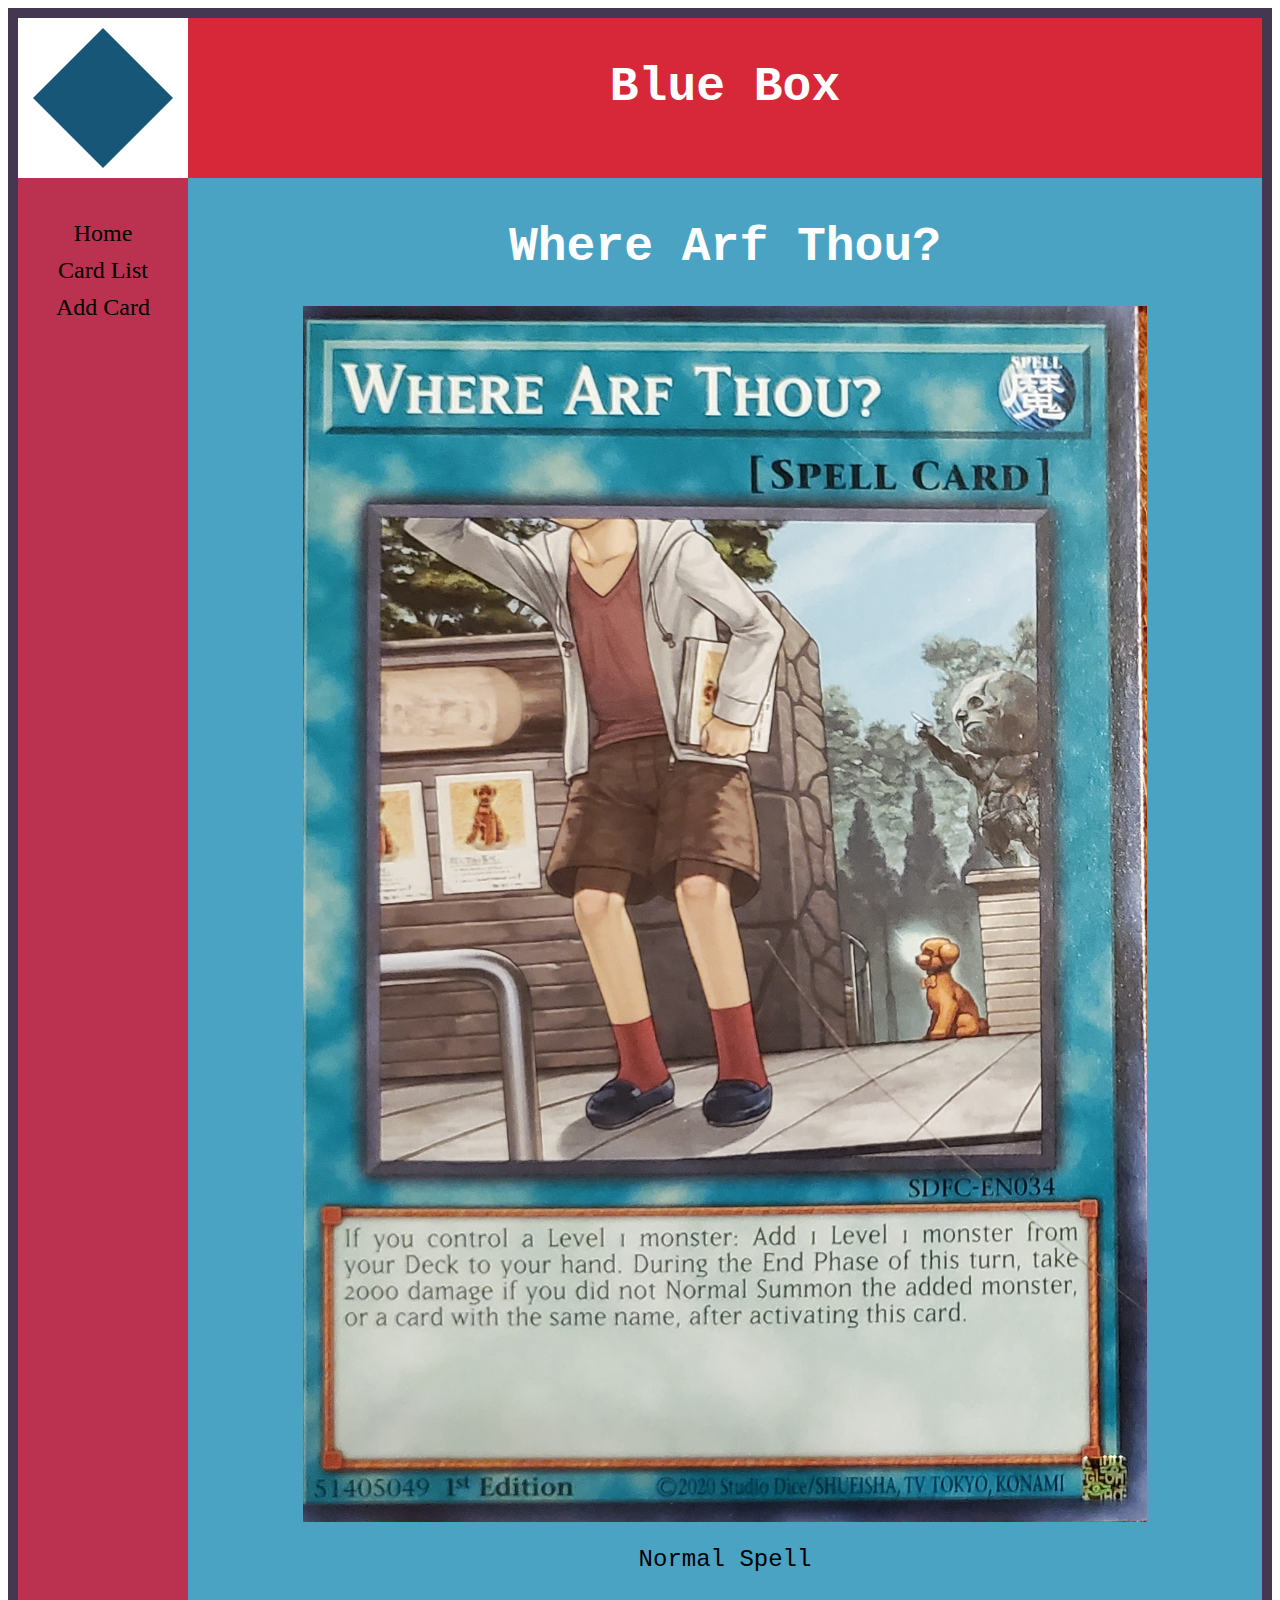
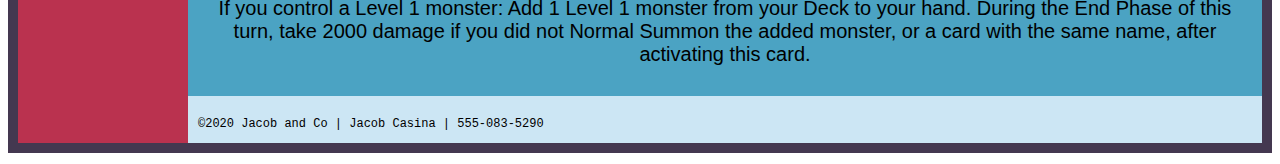
<file: page10.html>
<!DOCTYPE html>
<html>
  <head>
    <meta charset="utf-8">
    <meta name="viewport" content="width=device-width">
    <title>Where Arf Thou?</title>
    <link href="style.css" rel="stylesheet" type="text/css" />
    <link href="layout.css" rel="stylesheet" type="text/css" />
  </head>
  <body>
    <div class="wrapper">
    <div class="box logo">
      <div class="diamond centered"></div>
    </div>
    <header class="box header">
    <h1>Blue Box</h1>
    </header>
    <nav class="box nav">
      <br>
      <ul>
        <li><a href="index.html">Home</a></li>
        <li><a href="page1.html">Card List</a></li>
        <li><a href="page2.html">Add Card</a></li>
      </ul>
    </nav>
    <main class="box middle">
      <h1>Where Arf Thou?</h1>
      <img src="images/Thou.jpg" alt="Where Arf Thou? A man looking for his dog with lost posters on the wall. The dog however is standing behind the man.">
      <p class="p2">Normal Spell</p>
      <p>If you control a Level 1 monster: Add 1 Level 1 monster from your Deck to your hand. During the End Phase of this turn, take 2000 damage if you did not Normal Summon the added monster, or a card with the same name, after activating this card.</p>
    </main>
    <footer class="box footer"><p1>©2020 Jacob and Co | Jacob Casina | 555-083-5290</p1>
    </footer>
    </div>
    <script src="script.js"></script>
  </body>
</html>
</file>
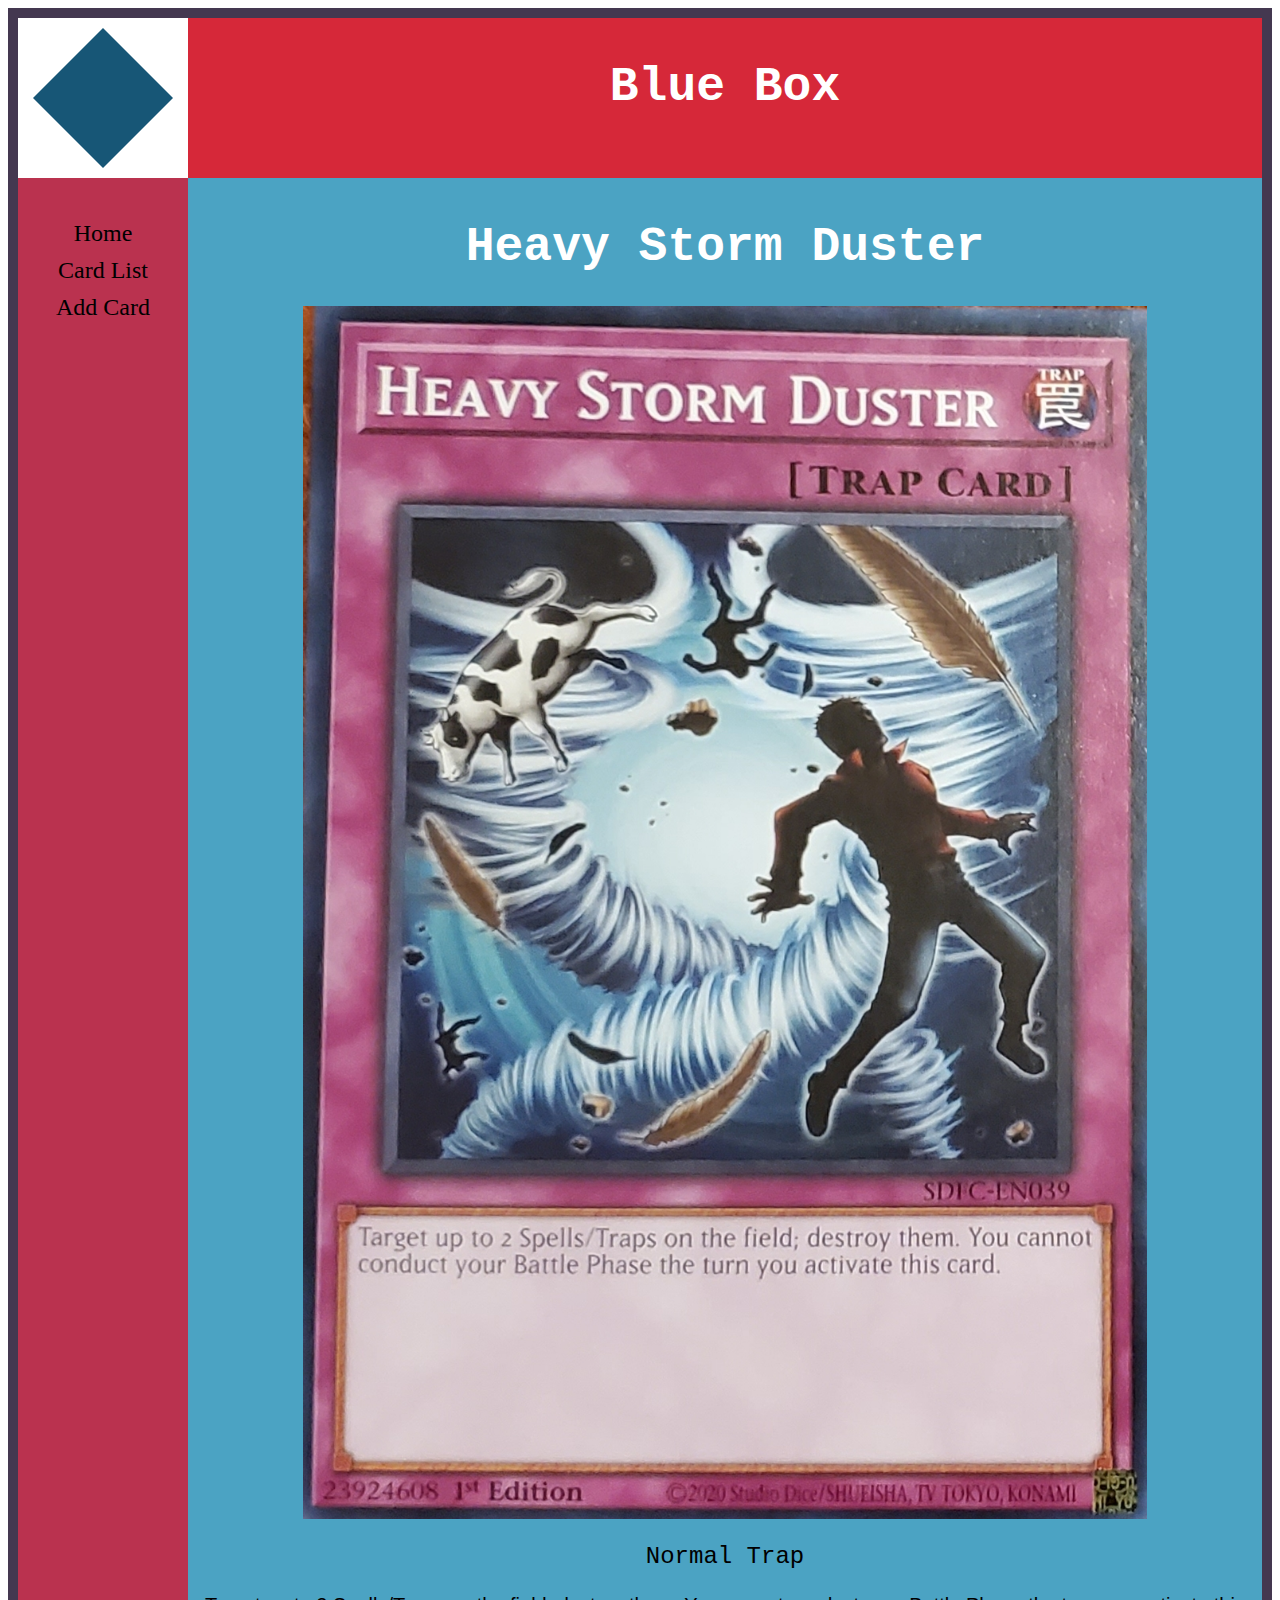
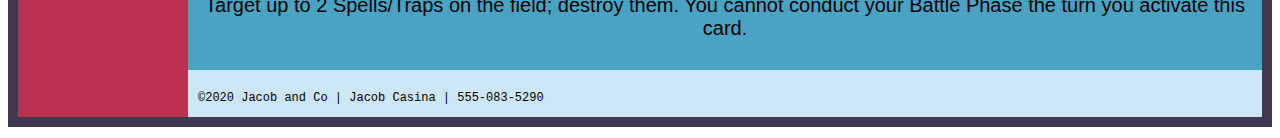
<file: page11.html>
<!DOCTYPE html>
<html>
  <head>
    <meta charset="utf-8">
    <meta name="viewport" content="width=device-width">
    <title>Heavy Storm Duster</title>
    <link href="style.css" rel="stylesheet" type="text/css" />
    <link href="layout.css" rel="stylesheet" type="text/css" />
  </head>
  <body>
    <div class="wrapper">
    <div class="box logo">
      <div class="diamond centered"></div>
    </div>
    <header class="box header">
    <h1>Blue Box</h1>
    </header>
    <nav class="box nav">
      <br>
      <ul>
        <li><a href="index.html">Home</a></li>
        <li><a href="page1.html">Card List</a></li>
        <li><a href="page2.html">Add Card</a></li>
      </ul>
    </nav>
    <main class="box middle">
      <h1>Heavy Storm Duster</h1>
      <img src="images/Storm.jpg" alt="Heavy Storm Duster, two tornados that are throwing around 3 people and a cow.">
      <p class="p2">Normal Trap</p>
      <p>Target up to 2 Spells/Traps on the field; destroy them. You cannot conduct your Battle Phase the turn you activate this card.</p>
    </main>
    <footer class="box footer"><p1>©2020 Jacob and Co | Jacob Casina | 555-083-5290</p1>
    </footer>
    </div>
    <script src="script.js"></script>
  </body>
</html>
</file>
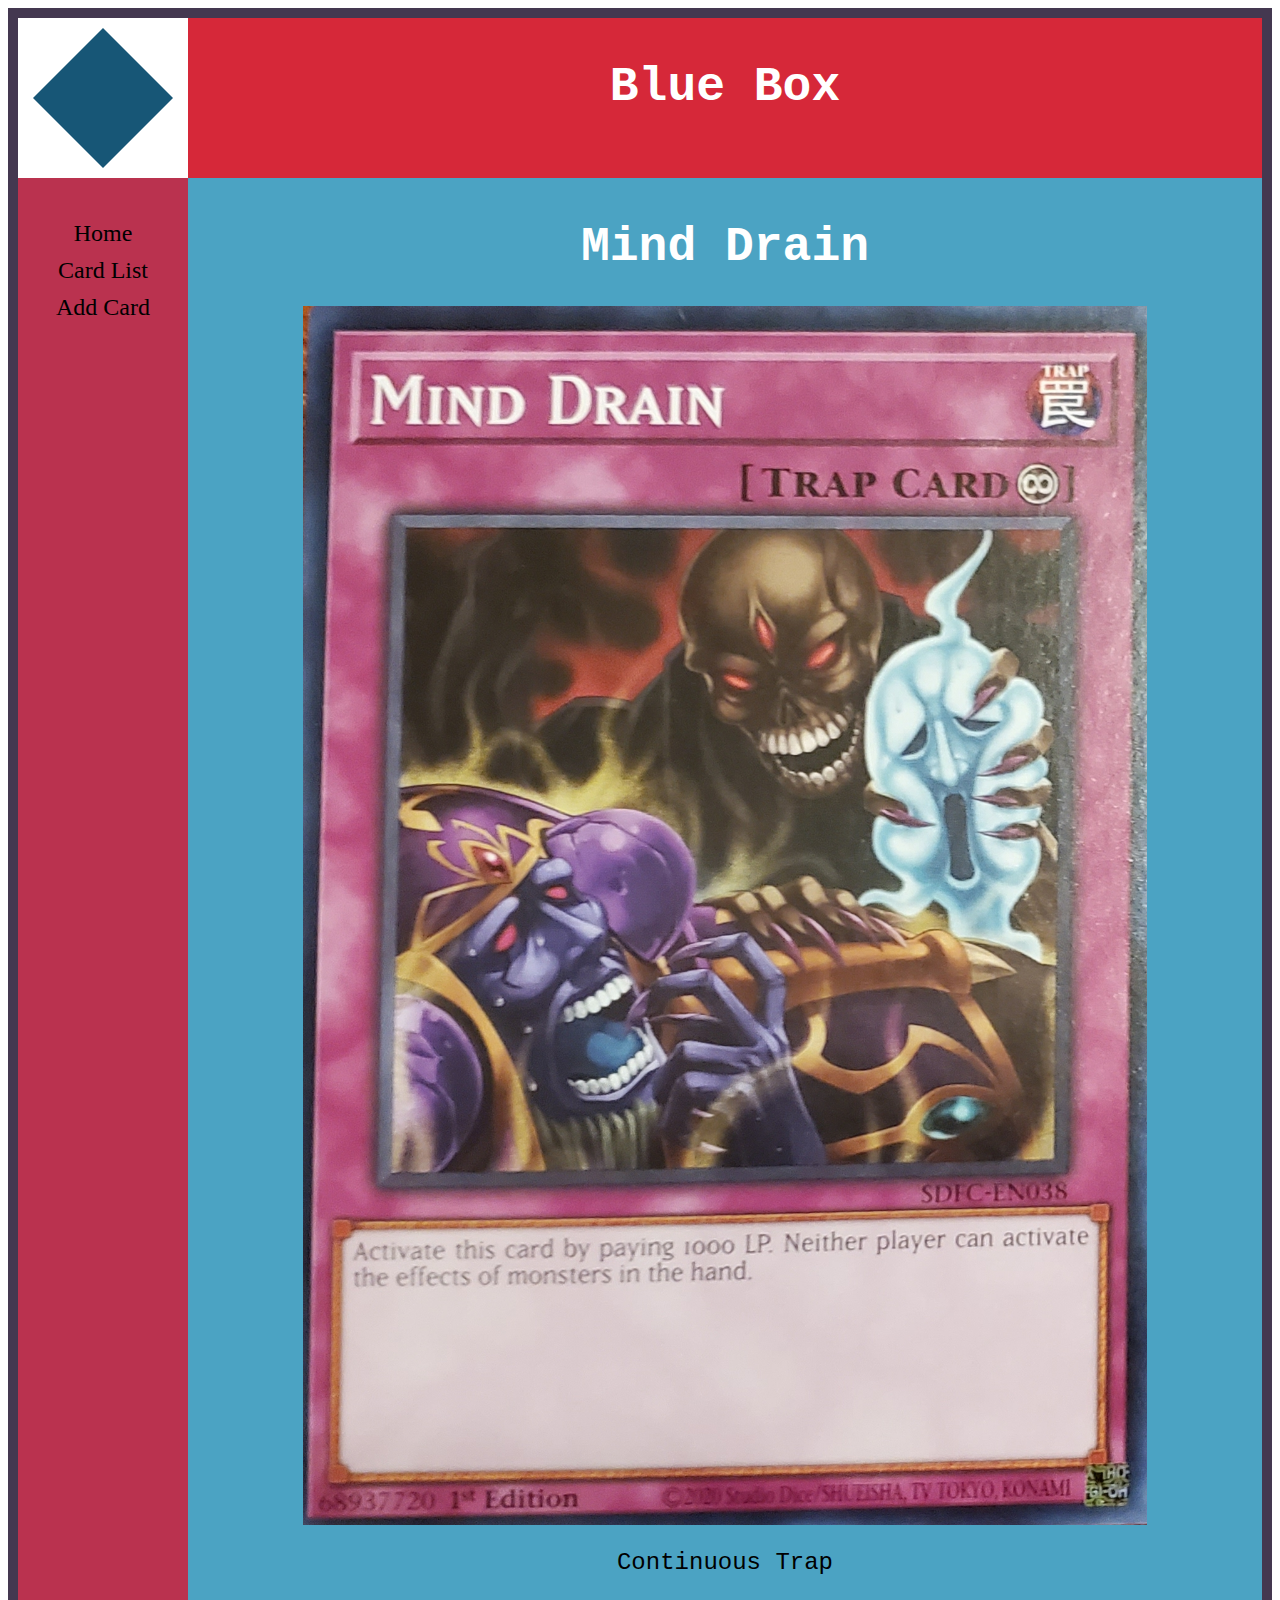
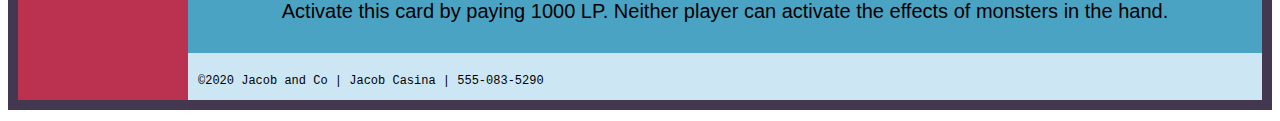
<file: page12.html>
<!DOCTYPE html>
<html>
  <head>
    <meta charset="utf-8">
    <meta name="viewport" content="width=device-width">
    <title>Mind Drain</title>
    <link href="style.css" rel="stylesheet" type="text/css" />
    <link href="layout.css" rel="stylesheet" type="text/css" />
  </head>
  <body>
    <div class="wrapper">
    <div class="box logo">
      <div class="diamond centered"></div>
    </div>
    <header class="box header">
    <h1>Blue Box</h1>
    </header>
    <nav class="box nav">
      <br>
      <ul>
        <li><a href="index.html">Home</a></li>
        <li><a href="page1.html">Card List</a></li>
        <li><a href="page2.html">Add Card</a></li>
      </ul>
    </nav>
    <main class="box middle">
      <h1>Mind Drain</h1>
      <img src="images/Drain.jpg" alt="Mind Drain, A skellton creature appears to be holding the soul of a demon, the demon seems to be in distress. The demon appears to be Dark Ruler Ha Des">
      <p class="p2">Continuous Trap</p>
      <p>Activate this card by paying 1000 LP. Neither player can activate the effects of monsters in the hand.</p>
    </main>
    <footer class="box footer"><p1>©2020 Jacob and Co | Jacob Casina | 555-083-5290</p1>
    </footer>
    </div>
    <script src="script.js"></script>
  </body>
</html>
</file>
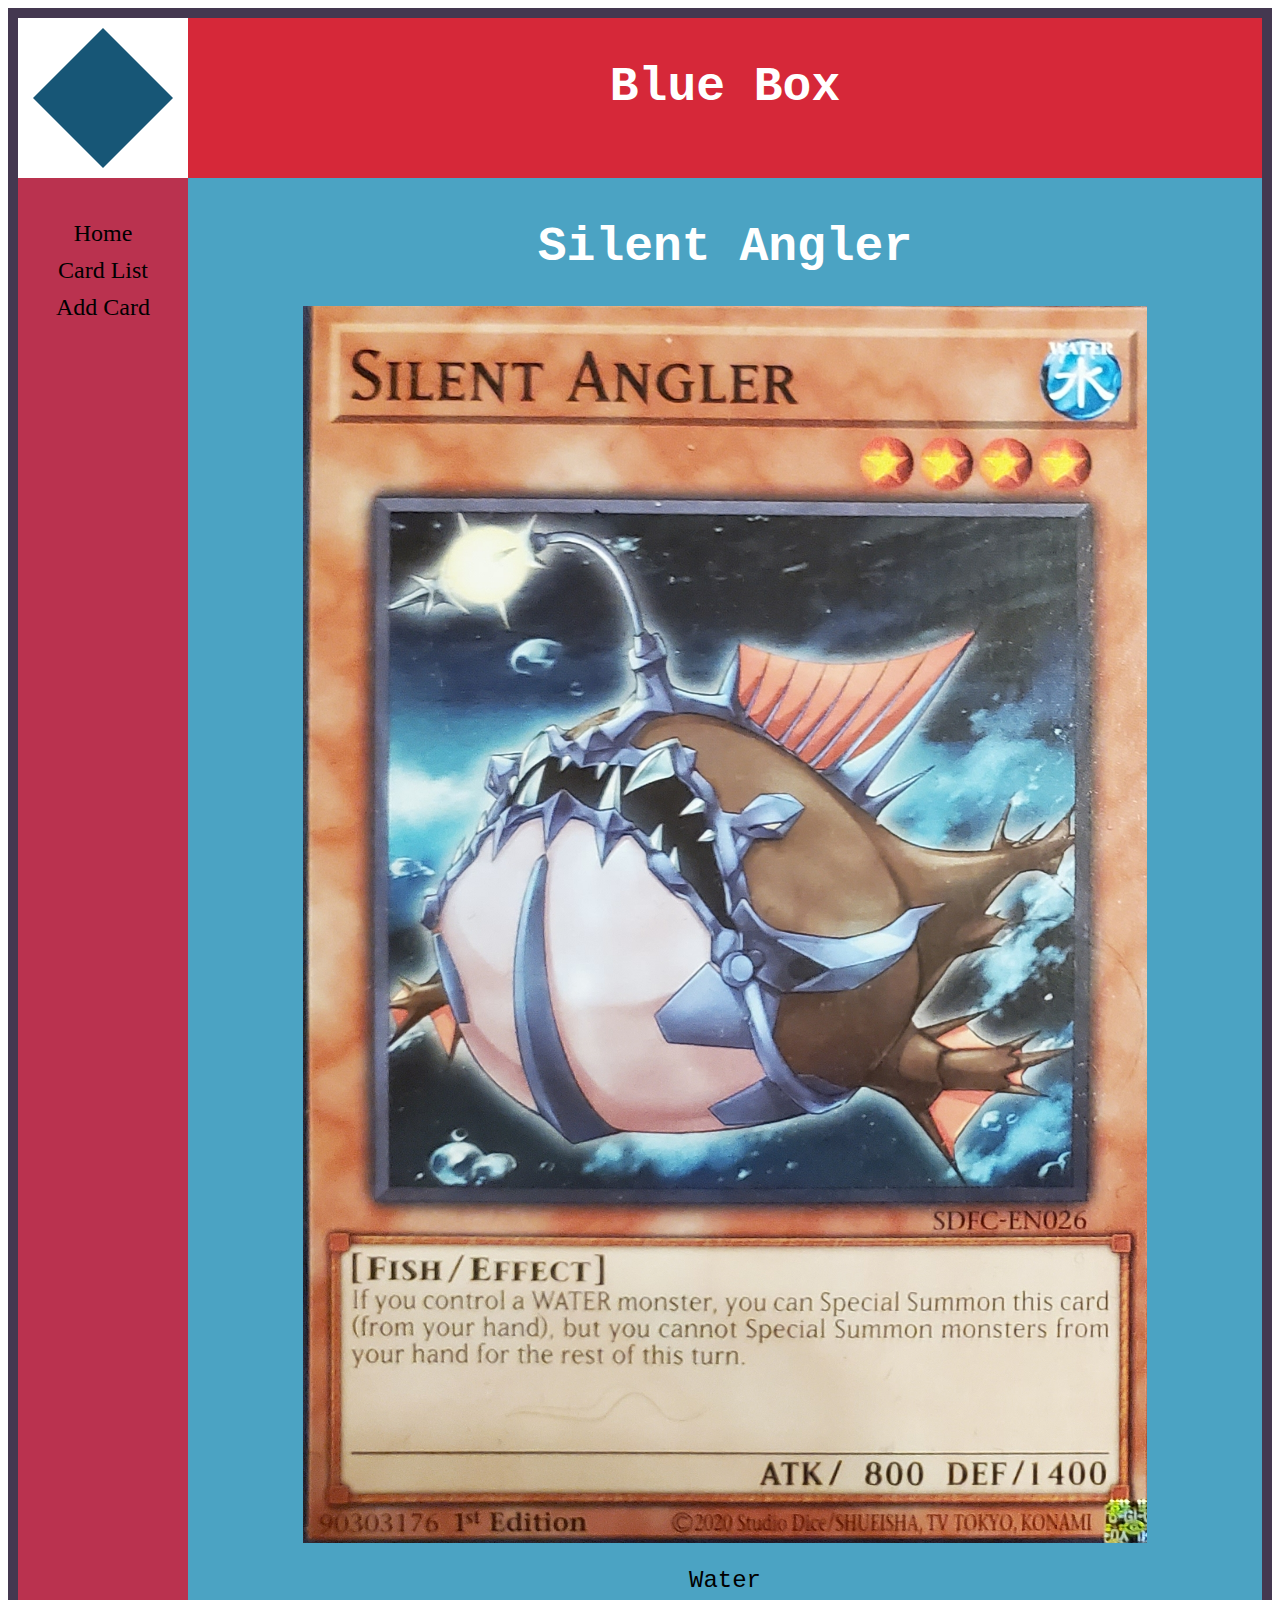
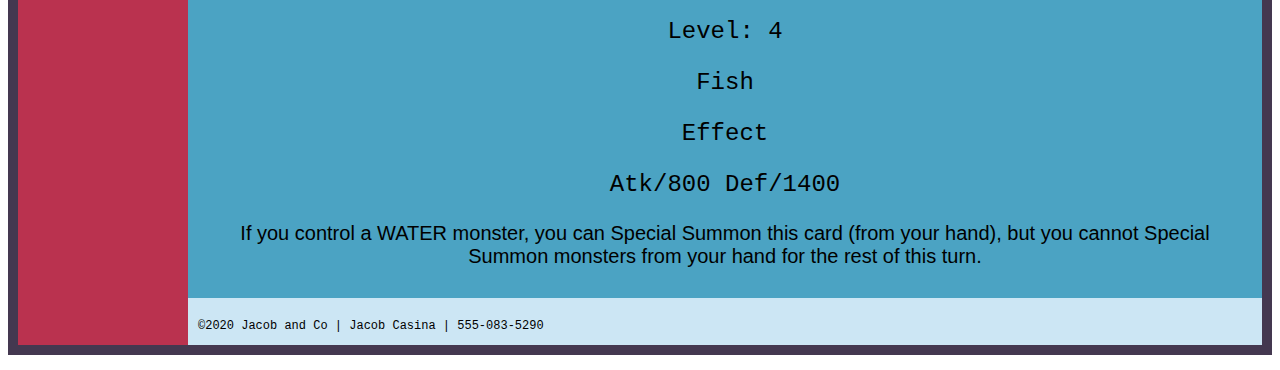
<file: page13.html>
<!DOCTYPE html>
<html>
  <head>
    <meta charset="utf-8">
    <meta name="viewport" content="width=device-width">
    <title>Silent Angler</title>
    <link href="style.css" rel="stylesheet" type="text/css" />
    <link href="layout.css" rel="stylesheet" type="text/css" />
  </head>
  <body>
    <div class="wrapper">
    <div class="box logo">
      <div class="diamond centered"></div>
    </div>
    <header class="box header">
    <h1>Blue Box</h1>
    </header>
    <nav class="box nav">
      <br>
      <ul>
        <li><a href="index.html">Home</a></li>
        <li><a href="page1.html">Card List</a></li>
        <li><a href="page2.html">Add Card</a></li>
      </ul>
    </nav>
    <main class="box middle">
      <h1>Silent Angler</h1>
      <img src="images/Angler.jpg" alt="Silent Angler, a gray angler with a white belly that has some ice crystals on its body">
      <p class="p2">Water</p>
      <p class="p2">Level: 4</p>
      <p class="p2">Fish</p>
      <p class="p2">Effect</p>
      <p class="p2">Atk/800 Def/1400</p>
      <p>If you control a WATER monster, you can Special Summon this card (from your hand), but you cannot Special Summon monsters from your hand for the rest of this turn.</p>
    </main>
    <footer class="box footer"><p1>©2020 Jacob and Co | Jacob Casina | 555-083-5290</p1>
    </footer>
    </div>
    <script src="script.js"></script>
  </body>
</html>
</file>
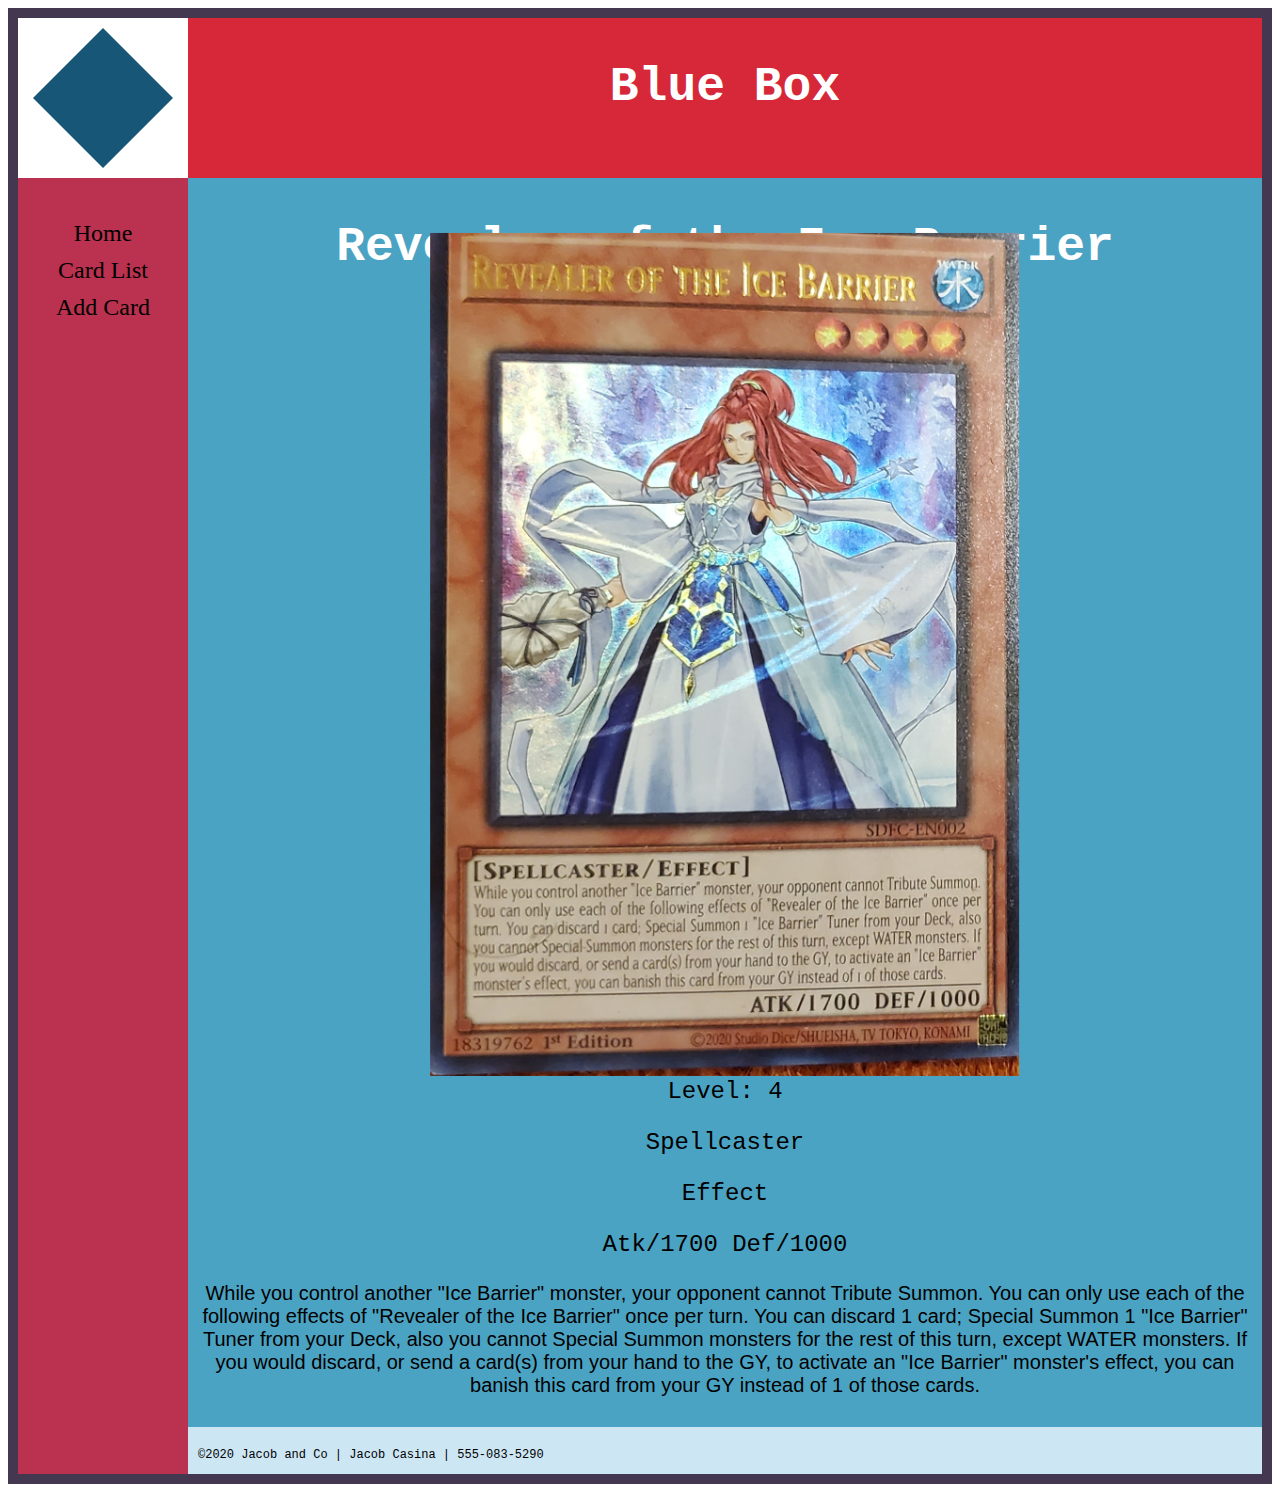
<file: page3.html>
<!DOCTYPE html>
<html>
  <head>
    <meta charset="utf-8">
    <meta name="viewport" content="width=device-width">
    <title>Revealer of the Ice Barrier</title>
    <link href="style.css" rel="stylesheet" type="text/css" />
    <link href="layout.css" rel="stylesheet" type="text/css" />
  </head>
  <body>
    <div class="wrapper">
    <div class="box logo">
      <div class="diamond centered"></div>
    </div>
    <header class="box header">
    <h1>Blue Box</h1>
    </header>
    <nav class="box nav">
      <br>
      <ul>
        <li><a href="index.html">Home</a></li>
        <li><a href="page1.html">Card List</a></li>
        <li><a href="page2.html">Add Card</a></li>
      </ul>
    </nav>
    <main class="box middle">
      <h1>Revealer of the Ice Barrier</h1>
      <br><br>
      <img src="images/Revealer.jpg" alt="Revealer of the Ice Barrier, a long red-headed women in snow white dress carrying a staff." class="rotate90">
      <br><br>
      <p class="p2">Water</p>
      <p class="p2">Level: 4</p>
      <p class="p2">Spellcaster</p>
      <p class="p2">Effect</p>
      <p class="p2">Atk/1700 Def/1000</p>
      <p>While you control another "Ice Barrier" monster, your opponent cannot Tribute Summon. You can only use each of the following effects of "Revealer of the Ice Barrier" once per turn. You can discard 1 card; Special Summon 1 "Ice Barrier" Tuner from your Deck, also you cannot Special Summon monsters for the rest of this turn, except WATER monsters. If you would discard, or send a card(s) from your hand to the GY, to activate an "Ice Barrier" monster's effect, you can banish this card from your GY instead of 1 of those cards.</p>
    </main>
    <footer class="box footer"><p1>©2020 Jacob and Co | Jacob Casina | 555-083-5290</p1>
    </footer>
    </div>
    <script src="script.js"></script>
  </body>
</html>
</file>
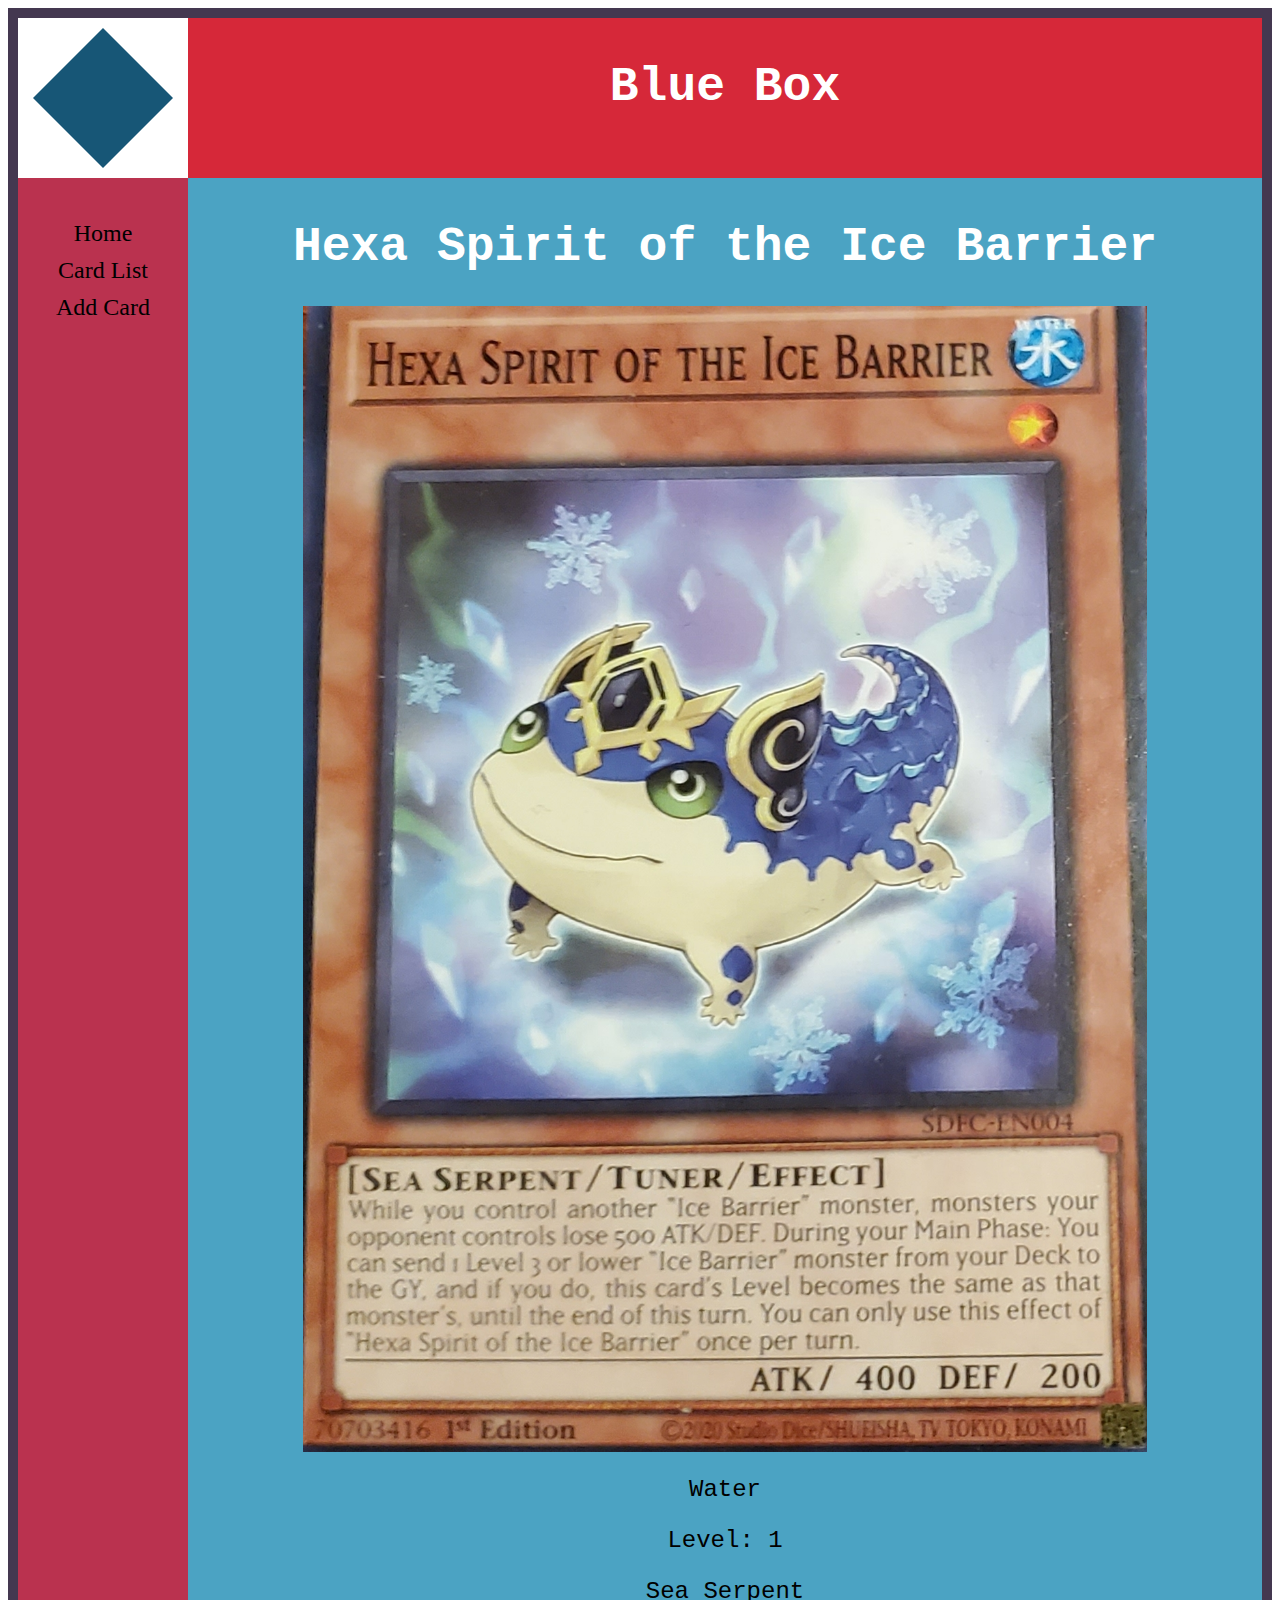
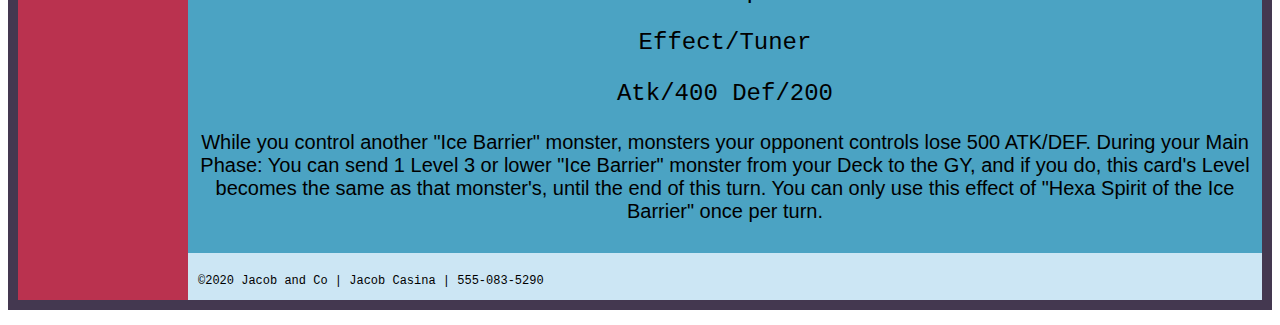
<file: page4.html>
<!DOCTYPE html>
<html>
  <head>
    <meta charset="utf-8">
    <meta name="viewport" content="width=device-width">
    <title>Hexa Spirit of the Ice Barrier</title>
    <link href="style.css" rel="stylesheet" type="text/css" />
    <link href="layout.css" rel="stylesheet" type="text/css" />
  </head>
  <body>
    <div class="wrapper">
    <div class="box logo">
      <div class="diamond centered"></div>
    </div>
    <header class="box header">
    <h1>Blue Box</h1>
    </header>
    <nav class="box nav">
      <br>
      <ul>
        <li><a href="index.html">Home</a></li>
        <li><a href="page1.html">Card List</a></li>
        <li><a href="page2.html">Add Card</a></li>
      </ul>
    </nav>
    <main class="box middle">
      <h1>Hexa Spirit of the Ice Barrier</h1>
      <img src="images/Hexa.jpg" alt="Hexa Spirit of the Ice Barrier, a small chunky lizard looking creater. Has blue sclaes with a white underbelly">
      <p class="p2">Water</p>
      <p class="p2">Level: 1</p>
      <p class="p2">Sea Serpent</p>
      <p class="p2">Effect/Tuner</p>
      <p class="p2">Atk/400 Def/200</p>
      <p>While you control another "Ice Barrier" monster, monsters your opponent controls lose 500 ATK/DEF. During your Main Phase: You can send 1 Level 3 or lower "Ice Barrier" monster from your Deck to the GY, and if you do, this card's Level becomes the same as that monster's, until the end of this turn. You can only use this effect of "Hexa Spirit of the Ice Barrier" once per turn.</p>
    </main>
    <footer class="box footer"><p1>©2020 Jacob and Co | Jacob Casina | 555-083-5290</p1>
    </footer>
    </div>
    <script src="script.js"></script>
  </body>
</html>
</file>
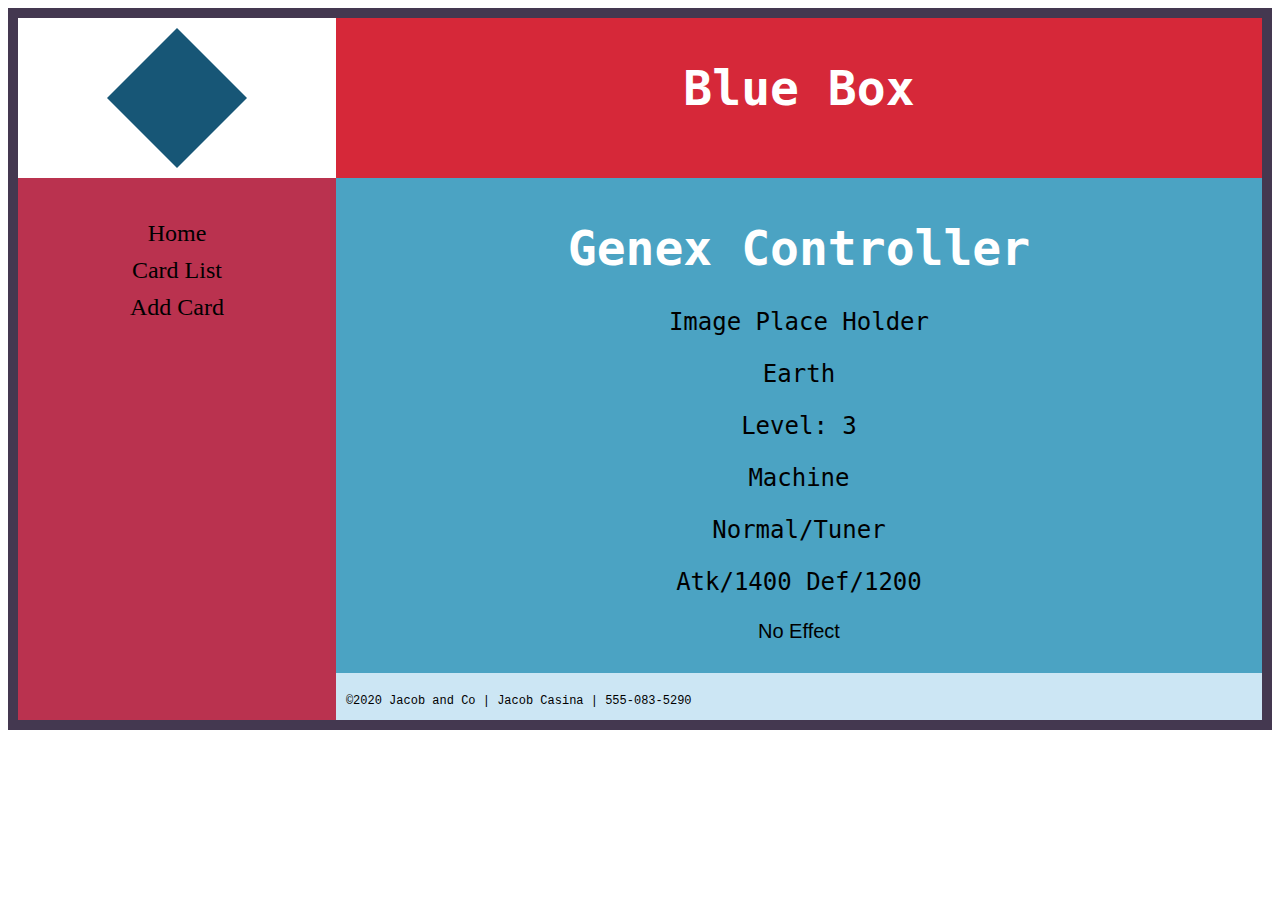
<file: page5.html>
<!DOCTYPE html>
<html>
  <head>
    <meta charset="utf-8">
    <meta name="viewport" content="width=device-width">
    <title>Genex Controller</title>
    <link href="style.css" rel="stylesheet" type="text/css" />
    <link href="layout.css" rel="stylesheet" type="text/css" />
  </head>
  <body>
    <div class="wrapper">
    <div class="box logo">
      <div class="diamond centered"></div>
    </div>
    <header class="box header">
    <h1>Blue Box</h1>
    </header>
    <nav class="box nav">
      <br>
      <ul>
        <li><a href="index.html">Home</a></li>
        <li><a href="page1.html">Card List</a></li>
        <li><a href="page2.html">Add Card</a></li>
      </ul>
    </nav>
    <main class="box middle">
      <h1>Genex Controller</h1>
      <p class="p2">Image Place Holder</p>
      <p class="p2">Earth</p>
      <p class="p2">Level: 3</p>
      <p class="p2">Machine</p>
      <p class="p2">Normal/Tuner</p>
      <p class="p2">Atk/1400 Def/1200</p>
      <p>No Effect</p>
    </main>
    <footer class="box footer"><p1>©2020 Jacob and Co | Jacob Casina | 555-083-5290</p1>
    </footer>
    </div>
    <script src="script.js"></script>
  </body>
</html>
</file>
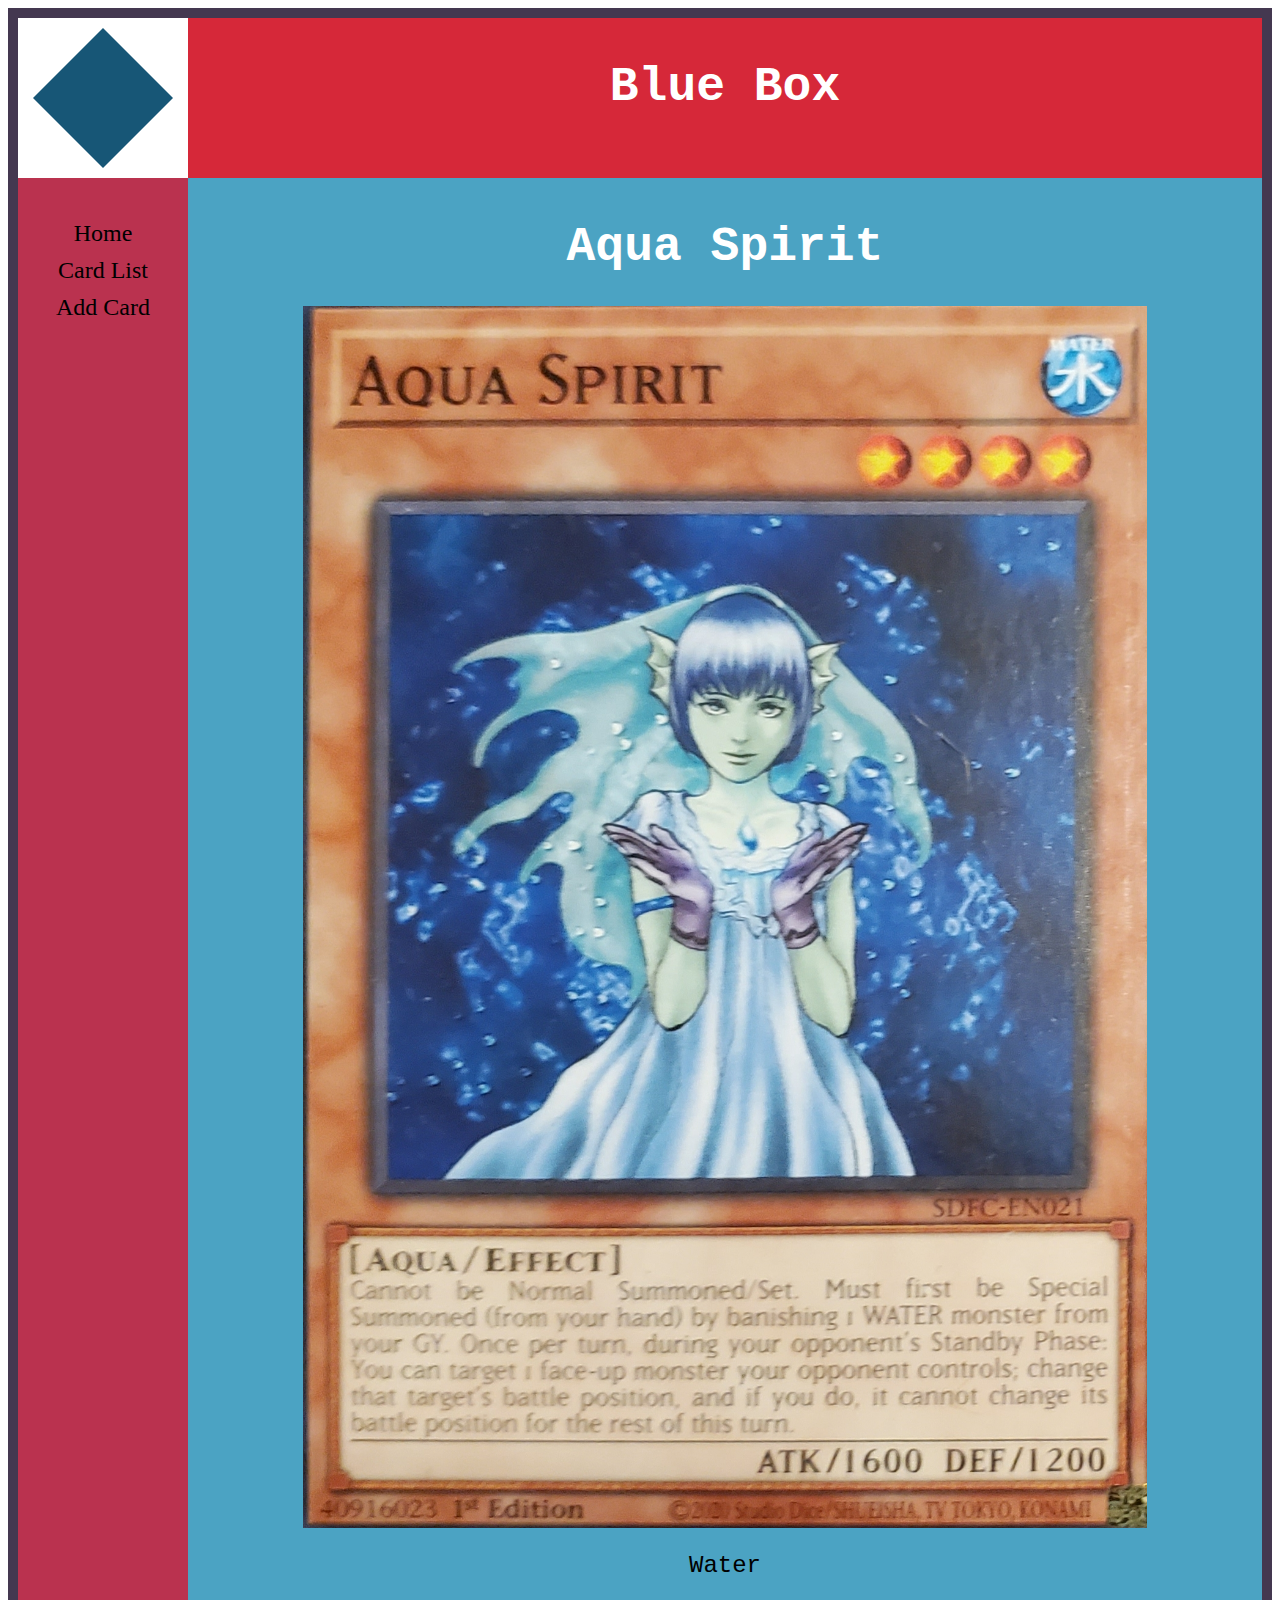
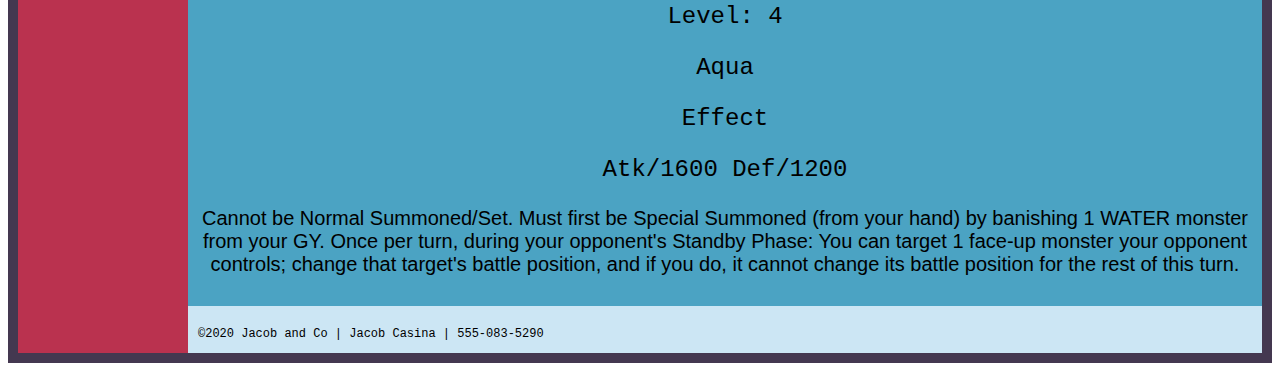
<file: page6.html>
<!DOCTYPE html>
<html>
  <head>
    <meta charset="utf-8">
    <meta name="viewport" content="width=device-width">
    <title>Aqua Spirit</title>
    <link href="style.css" rel="stylesheet" type="text/css" />
    <link href="layout.css" rel="stylesheet" type="text/css" />
  </head>
  <body>
    <div class="wrapper">
    <div class="box logo">
      <div class="diamond centered"></div>
    </div>
    <header class="box header">
    <h1>Blue Box</h1>
    </header>
    <nav class="box nav">
      <br>
      <ul>
        <li><a href="index.html">Home</a></li>
        <li><a href="page1.html">Card List</a></li>
        <li><a href="page2.html">Add Card</a></li>
      </ul>
    </nav>
    <main class="box middle">
      <h1>Aqua Spirit</h1>
      <img src="images/Aqua.jpg" alt="Aqua Spirit, a female spirit with blue hair, pale blue skin, and inhuman ears.">
      <p class="p2">Water</p>
      <p class="p2">Level: 4</p>
      <p class="p2">Aqua</p>
      <p class="p2">Effect</p>
      <p class="p2">Atk/1600 Def/1200</p>
      <p>Cannot be Normal Summoned/Set. Must first be Special Summoned (from your hand) by banishing 1 WATER monster from your GY. Once per turn, during your opponent's Standby Phase: You can target 1 face-up monster your opponent controls; change that target's battle position, and if you do, it cannot change its battle position for the rest of this turn.</p>
    </main>
    <footer class="box footer"><p1>©2020 Jacob and Co | Jacob Casina | 555-083-5290</p1>
    </footer>
    </div>
    <script src="script.js"></script>
  </body>
</html>
</file>
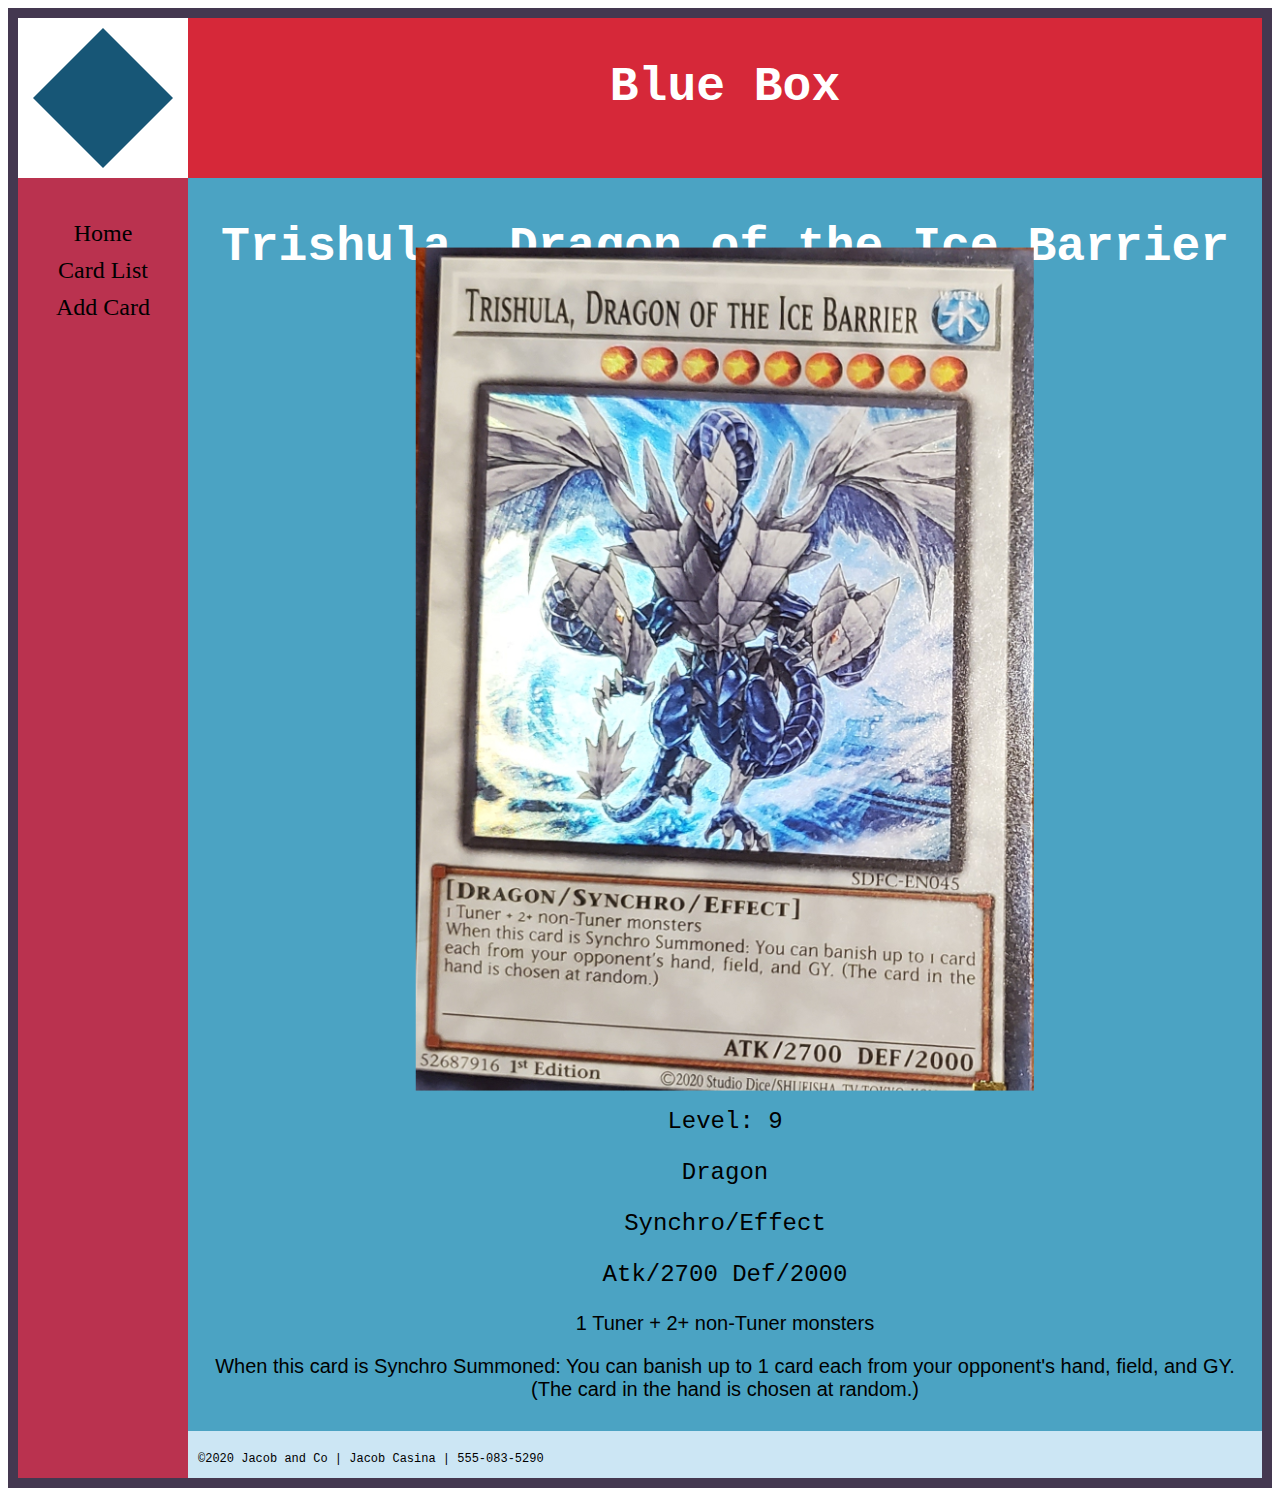
<file: page7.html>
<!DOCTYPE html>
<html>
  <head>
    <meta charset="utf-8">
    <meta name="viewport" content="width=device-width">
    <title>Trishula, Dragon of the Ice Barrier</title>
    <link href="style.css" rel="stylesheet" type="text/css" />
    <link href="layout.css" rel="stylesheet" type="text/css" />
  </head>
  <body>
    <div class="wrapper">
    <div class="box logo">
      <div class="diamond centered"></div>
    </div>
    <header class="box header">
    <h1>Blue Box</h1>
    </header>
    <nav class="box nav">
      <br>
      <ul>
        <li><a href="index.html">Home</a></li>
        <li><a href="page1.html">Card List</a></li>
        <li><a href="page2.html">Add Card</a></li>
      </ul>
    </nav>
    <main class="box middle">
      <h1>Trishula, Dragon of the Ice Barrier</h1>
      <br><br>
      <img src="images/Trish.jpg" alt="Trishula, Dragon of the Ice Barrier, a blue dragon with 3 heads and armor on its chest and head that looks like ice. It also has wings that appear to be made of blue crystal." class="rotate90">
      <br><br>
      <p class="p2">Water</p>
      <p class="p2">Level: 9</p>
      <p class="p2">Dragon</p>
      <p class="p2">Synchro/Effect</p>
      <p class="p2">Atk/2700 Def/2000</p>
      <p>1 Tuner + 2+ non-Tuner monsters</p>
      <p>When this card is Synchro Summoned: You can banish up to 1 card each from your opponent's hand, field, and GY. (The card in the hand is chosen at random.)</p>
    </main>
    <footer class="box footer"><p1>©2020 Jacob and Co | Jacob Casina | 555-083-5290</p1>
    </footer>
    </div>
    <script src="script.js"></script>
  </body>
</html>
</file>
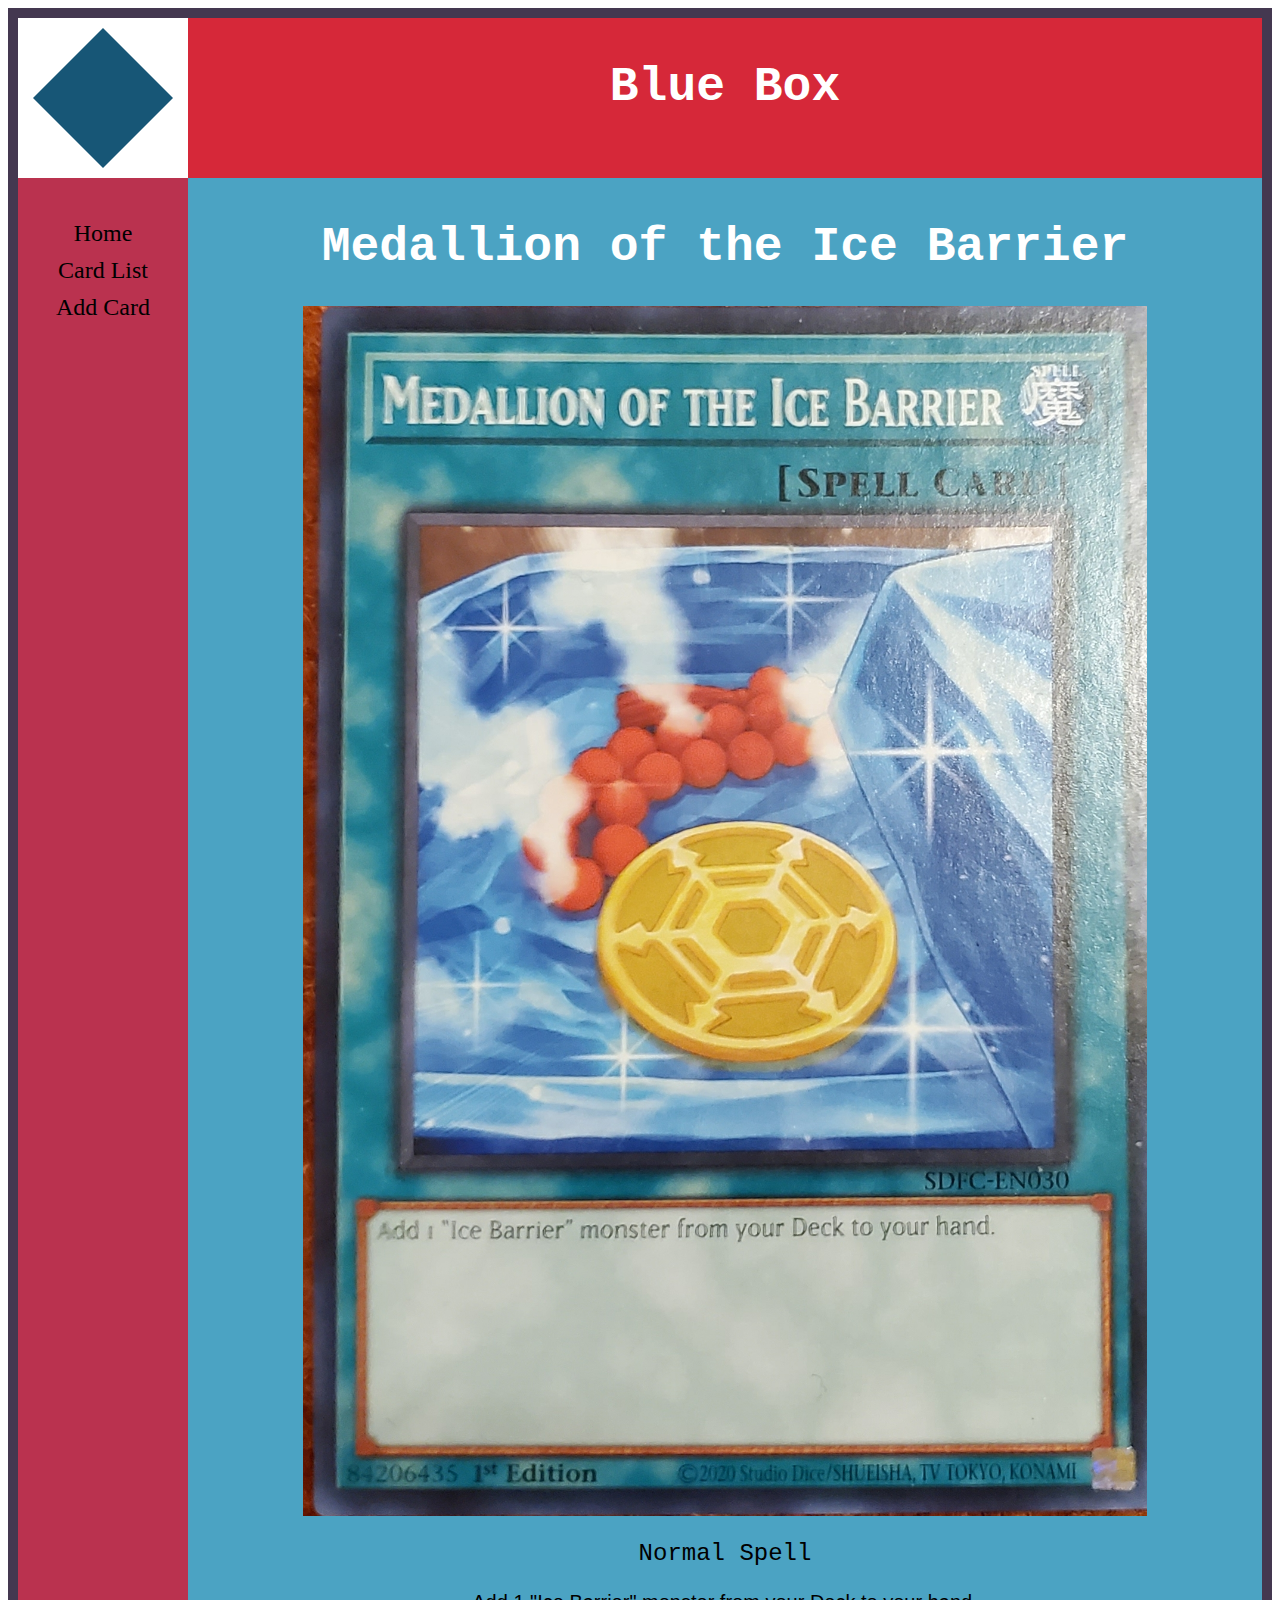
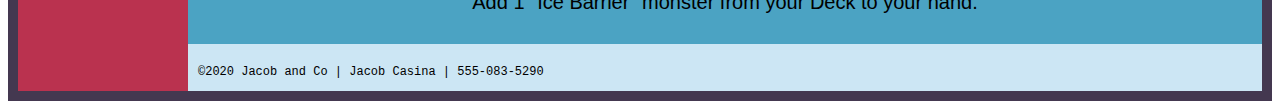
<file: page8.html>
<!DOCTYPE html>
<html>
  <head>
    <meta charset="utf-8">
    <meta name="viewport" content="width=device-width">
    <title>Medallion of the Ice Barrier</title>
    <link href="style.css" rel="stylesheet" type="text/css" />
    <link href="layout.css" rel="stylesheet" type="text/css" />
  </head>
  <body>
    <div class="wrapper">
    <div class="box logo">
      <div class="diamond centered"></div>
    </div>
    <header class="box header">
    <h1>Blue Box</h1>
    </header>
    <nav class="box nav">
      <br>
      <ul>
        <li><a href="index.html">Home</a></li>
        <li><a href="page1.html">Card List</a></li>
        <li><a href="page2.html">Add Card</a></li>
      </ul>
    </nav>
    <main class="box middle">
      <h1>Medallion of the Ice Barrier</h1>
      <img src="images/Medal.jpg" alt="Medallion of the Ice Barrier, a gold medal in a box of ice.">
      <p class="p2">Normal Spell</p>
      <p>Add 1 "Ice Barrier" monster from your Deck to your hand.</p>
    </main>
    <footer class="box footer"><p1>©2020 Jacob and Co | Jacob Casina | 555-083-5290</p1>
    </footer>
    </div>
    <script src="script.js"></script>
  </body>
</html>
</file>
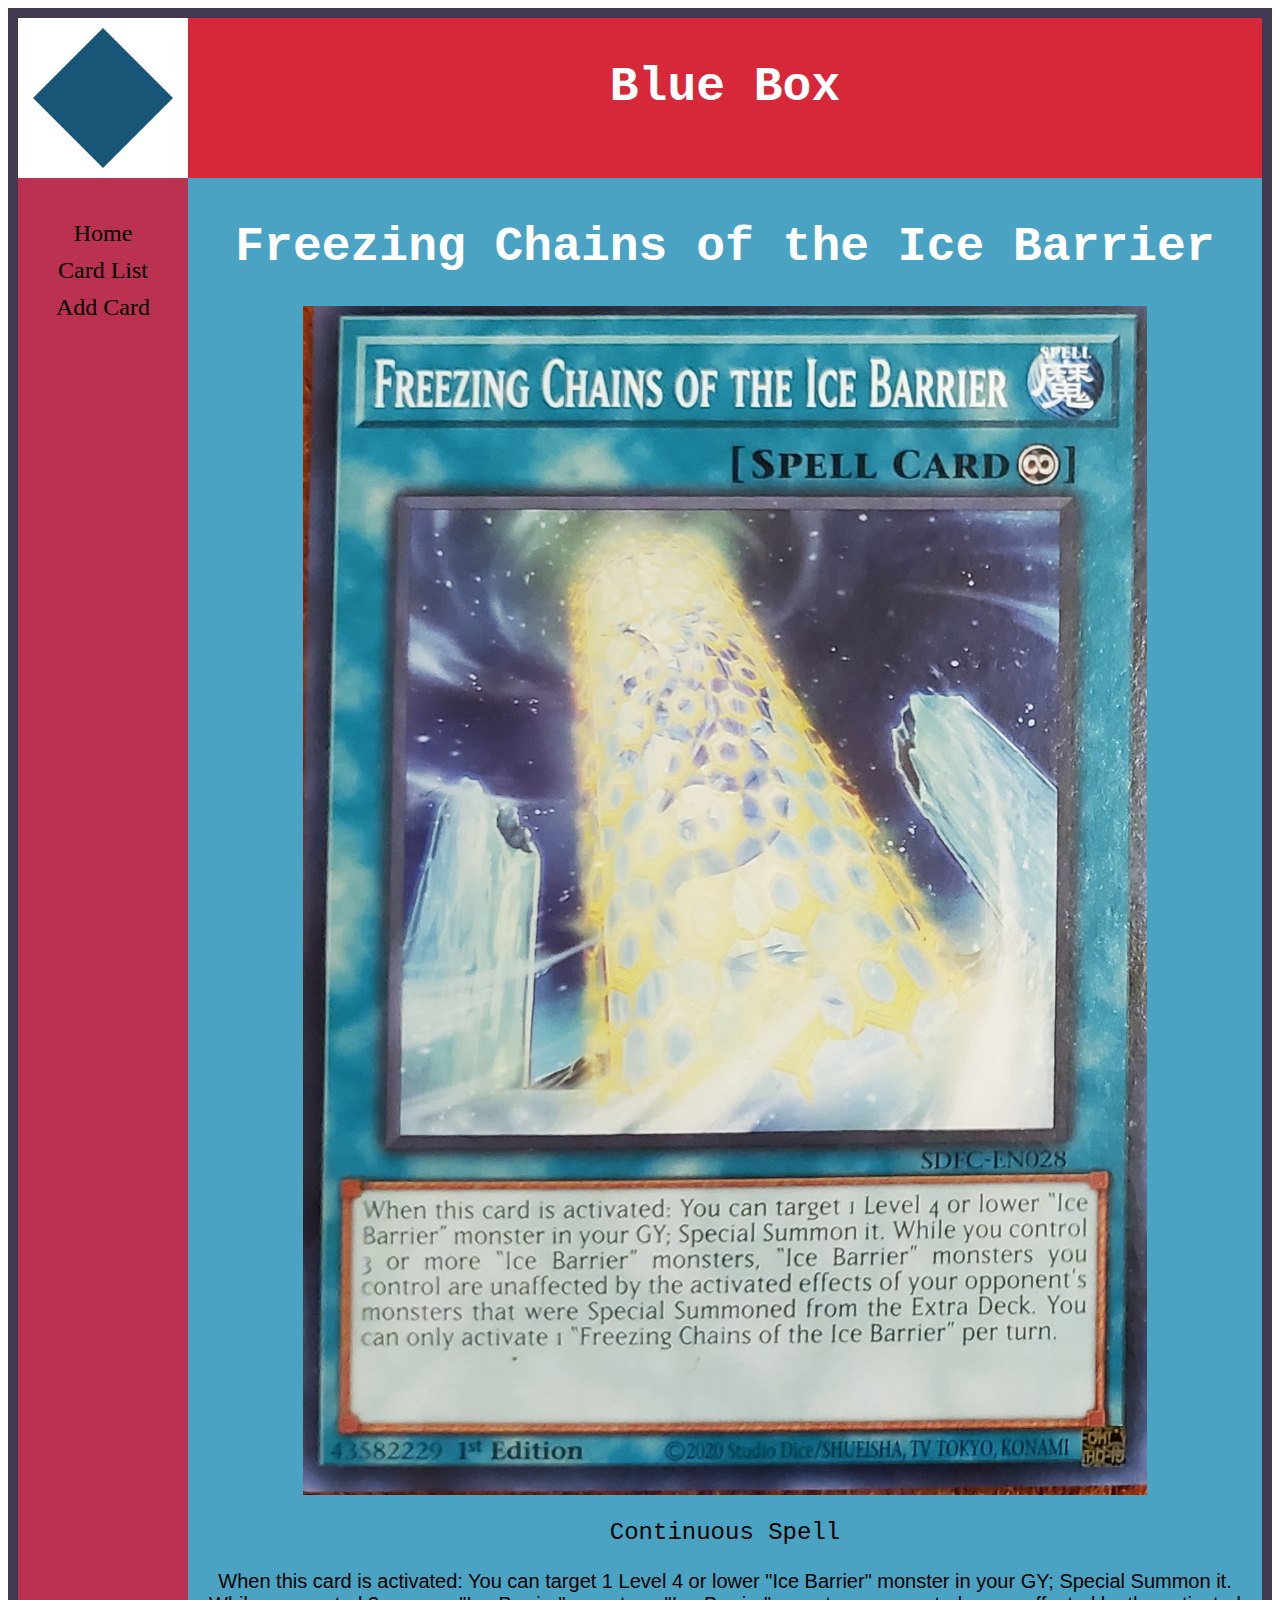
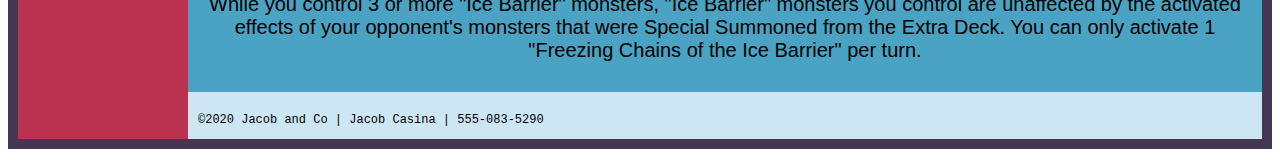
<file: page9.html>
<!DOCTYPE html>
<html>
  <head>
    <meta charset="utf-8">
    <meta name="viewport" content="width=device-width">
    <title>Freezing Chains of the Ice Barrier</title>
    <link href="style.css" rel="stylesheet" type="text/css" />
    <link href="layout.css" rel="stylesheet" type="text/css" />
  </head>
  <body>
    <div class="wrapper">
    <div class="box logo">
      <div class="diamond centered"></div>
    </div>
    <header class="box header">
    <h1>Blue Box</h1>
    </header>
    <nav class="box nav">
      <br>
      <ul>
        <li><a href="index.html">Home</a></li>
        <li><a href="page1.html">Card List</a></li>
        <li><a href="page2.html">Add Card</a></li>
      </ul>
    </nav>
    <main class="box middle">
      <h1>Freezing Chains of the Ice Barrier</h1>
      <img src="images/Chains.jpg" alt="Freezing Chains of the Ice Barrier, a mystical looking cage containing a dragon in solid ice.">
      <p class="p2">Continuous Spell</p>
      <p>When this card is activated: You can target 1 Level 4 or lower "Ice Barrier" monster in your GY; Special Summon it. While you control 3 or more "Ice Barrier" monsters, "Ice Barrier" monsters you control are unaffected by the activated effects of your opponent's monsters that were Special Summoned from the Extra Deck. You can only activate 1 "Freezing Chains of the Ice Barrier" per turn.</p>
    </main>
    <footer class="box footer"><p1>©2020 Jacob and Co | Jacob Casina | 555-083-5290</p1>
    </footer>
    </div>
    <script src="script.js"></script>
  </body>
</html>
</file>
<file: style.css>
h1 {
  font-family: 'Merriweather', Merriweather, monospace;
  color: white;
  text-align: center;
}

p {
  font-family: sans-serif;
  font-size: 20px;
  text-align: center;
}

p1 {
  font-family: 'Courier New', Courier, monospace;
  font-size: 12px;
}

.p2 {
  font-family: 'Merriweather', Merriweather, monospace;
  font-size: 24px;
}

img {
width: 80%; height: 20%; align-content: center;
}

ul {
  list-style-type: none;
  padding: 0;
  width: 150px;
  display: table;
  margin: 0 auto;
}

li a {
display: block;
color: black;
padding: 5px 10px;
text-decoration: none;
text-align: center;
}

li a:hover {
  color: white;
}

li b {
color: black;
text-decoration: none;
}

table, th, td {
  border: 1px solid black;
}

ul.a {
  list-style-type: disc;
  margin: 10px;
  padding: 10px;
  width: 150px;
}
li.a a{
color: black;
text-decoration: none;
}

.diamond {
      width: 0;
      height: 0;
      border: 70px solid transparent;
      position: relative;
      top: -70px;
      border-bottom-color: #175676ff;
    }
    .diamond:after {
      content: '';
      position: absolute;
      left: -70px;
      top: 70px;
      width: 0;
      height: 0;
      border: 70px solid transparent;
      border-top-color: #175676ff;
    }
.centered {
  position: relative;
  top: 0%;
  left: 50%;
  transform: translate(-50%, -50%);
}
#hiddenCard {
  display: none;
}
.rotate90 {
    -webkit-transform: rotate(90deg);
    -moz-transform: rotate(90deg);
    -o-transform: rotate(90deg);
    -ms-transform: rotate(90deg);
    transform: rotate(90deg);
}
img {
  position: relative;
  display: block;
  margin-left: auto;
  margin-right: auto;
  width: 80%;
  height: auto;
}
* {box-sizing:border-box}

/* Carousel container */
.carousel-container {
  max-width: 80%;
  position: relative;
  margin: auto;
}

/* Hide the images by default */
.myCarousel {
  display: none;
}

/* Next & previous buttons */
.prev, .next {
  cursor: pointer;
  position: absolute;
  top: 50%;
  width: auto;
  margin-top: -22px;
  padding: 16px;
  color: white;
  font-weight: bold;
  font-size: 18px;
  transition: 0.6s ease;
  border-radius: 0 3px 3px 0;
  user-select: none;
}

/* Position the "next button" to the right */
.next {
  right: 0;
  border-radius: 3px 0 0 3px;
}

/* On hover, add a black background color with a little bit see-through */
.prev:hover, .next:hover {
  background-color: rgba(0,0,0,0.8);
}

/* Caption text */
.text {
  color: #f2f2f2;
  font-size: 25px;
  padding: 8px 12px;
  position: absolute;
  bottom: -38px;
  width: 100%;
  text-align: center;
}

/* The dots/bullets/indicators */
.dot {
  cursor: pointer;
  height: 15px;
  width: 15px;
  margin: 0 2px;
  background-color: #bbb;
  border-radius: 50%;
  display: inline-block;
  transition: background-color 0.6s ease;
  text-align: center;
}

.active, .dot:hover {
  background-color: #717171;
}

/* Fading animation */
.fade {
  -webkit-animation-name: fade;
  -webkit-animation-duration: 1.5s;
  animation-name: fade;
  animation-duration: 1.5s;
}

@-webkit-keyframes fade {
  from {opacity: .4}
  to {opacity: 1}
}

@keyframes fade {
  from {opacity: .4}
  to {opacity: 1}
}
</file>
<file: layout.css>
.nav {
    grid-area: nav;
  }

  .middle {
    grid-area: middle;
  }

  .logo {
    grid-area: logo;
  }

  .header {
    grid-area: header;
  }

  .footer {
    grid-area: footer;
  }

.wrapper {
  background-color: #443850;
  color: #fff;
}

  .wrapper {
    display: grid;
    
    grid-template-areas:
     'logo header header header'
     'nav middle middle middle'
     'nav footer footer footer';
    padding: 10px;
  }
  @media screen and (max-width: 600px) {
  .wrapper {
    display: grid;
    
    grid-template-areas:
     'logo header header'
     'nav nav nav'
     'middle middle middle'
     'footer footer footer';
    padding: 10px;
  }
  }

.box {
  background-color: #443850;
  color: white;
  border-radius: 0px;
  padding: 10px;
  font-size: 150%; 
}

.header{
  background-color: #d62839ff;
  color: white;
}
.footer {
  background-color: #cce6f4ff;
  color: black;
}

.middle {
  background-color: #4ba3c3ff;
  color: black;
}

.logo {
  background-color: white;
  color: black;
}

.nav {
  background-color: #ba324fff;
  color: white;
}
</file>
